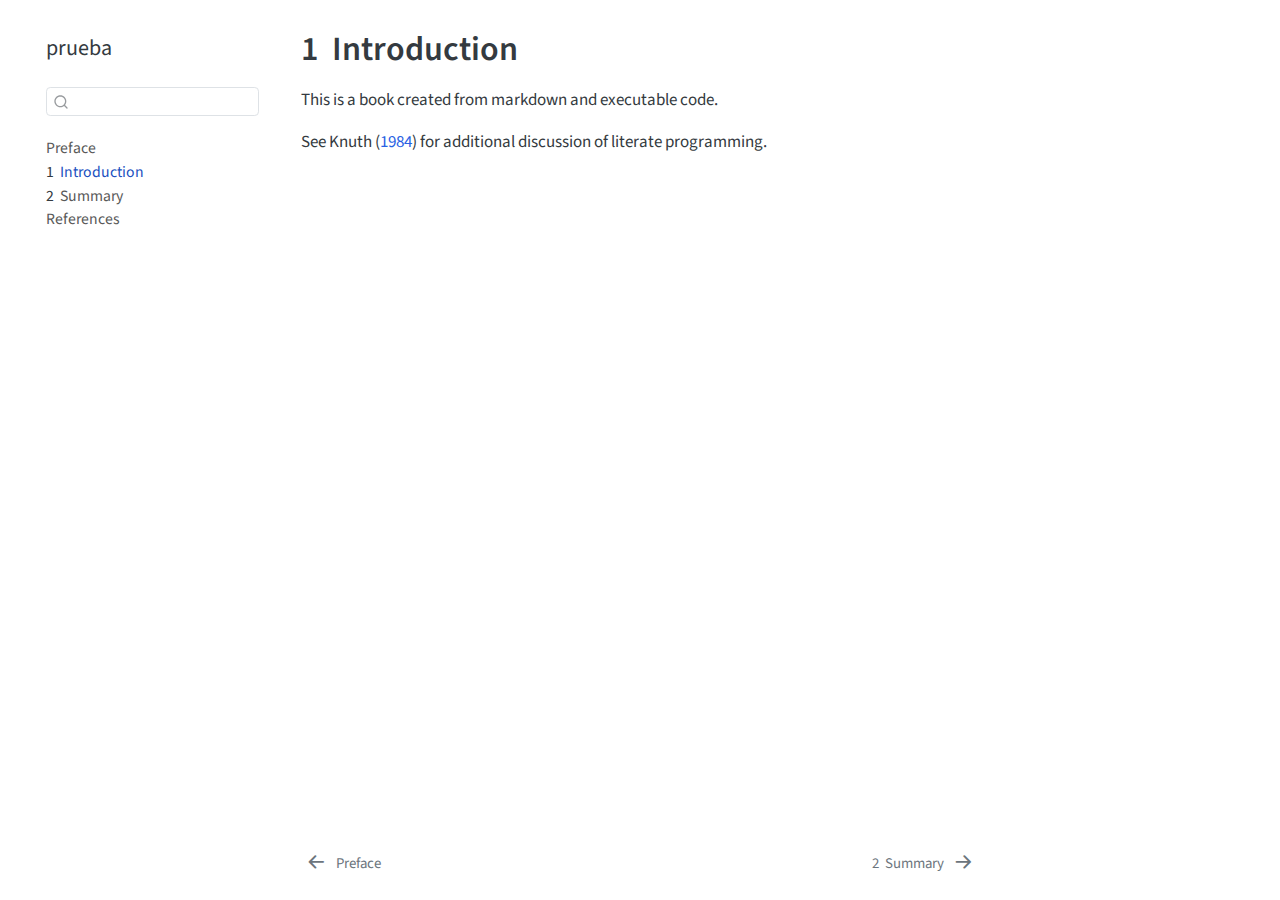
<file: _book/intro.html>
<!DOCTYPE html>
<html xmlns="http://www.w3.org/1999/xhtml" lang="en" xml:lang="en"><head>

<meta charset="utf-8">
<meta name="generator" content="quarto-1.4.553">

<meta name="viewport" content="width=device-width, initial-scale=1.0, user-scalable=yes">


<title>prueba - 1&nbsp; Introduction</title>
<style>
code{white-space: pre-wrap;}
span.smallcaps{font-variant: small-caps;}
div.columns{display: flex; gap: min(4vw, 1.5em);}
div.column{flex: auto; overflow-x: auto;}
div.hanging-indent{margin-left: 1.5em; text-indent: -1.5em;}
ul.task-list{list-style: none;}
ul.task-list li input[type="checkbox"] {
  width: 0.8em;
  margin: 0 0.8em 0.2em -1em; /* quarto-specific, see https://github.com/quarto-dev/quarto-cli/issues/4556 */ 
  vertical-align: middle;
}
/* CSS for citations */
div.csl-bib-body { }
div.csl-entry {
  clear: both;
  margin-bottom: 0em;
}
.hanging-indent div.csl-entry {
  margin-left:2em;
  text-indent:-2em;
}
div.csl-left-margin {
  min-width:2em;
  float:left;
}
div.csl-right-inline {
  margin-left:2em;
  padding-left:1em;
}
div.csl-indent {
  margin-left: 2em;
}</style>


<script src="site_libs/quarto-nav/quarto-nav.js"></script>
<script src="site_libs/quarto-nav/headroom.min.js"></script>
<script src="site_libs/clipboard/clipboard.min.js"></script>
<script src="site_libs/quarto-search/autocomplete.umd.js"></script>
<script src="site_libs/quarto-search/fuse.min.js"></script>
<script src="site_libs/quarto-search/quarto-search.js"></script>
<meta name="quarto:offset" content="./">
<link href="./summary.html" rel="next">
<link href="./index.html" rel="prev">
<script src="site_libs/quarto-html/quarto.js"></script>
<script src="site_libs/quarto-html/popper.min.js"></script>
<script src="site_libs/quarto-html/tippy.umd.min.js"></script>
<script src="site_libs/quarto-html/anchor.min.js"></script>
<link href="site_libs/quarto-html/tippy.css" rel="stylesheet">
<link href="site_libs/quarto-html/quarto-syntax-highlighting.css" rel="stylesheet" id="quarto-text-highlighting-styles">
<script src="site_libs/bootstrap/bootstrap.min.js"></script>
<link href="site_libs/bootstrap/bootstrap-icons.css" rel="stylesheet">
<link href="site_libs/bootstrap/bootstrap.min.css" rel="stylesheet" id="quarto-bootstrap" data-mode="light">
<script id="quarto-search-options" type="application/json">{
  "location": "sidebar",
  "copy-button": false,
  "collapse-after": 3,
  "panel-placement": "start",
  "type": "textbox",
  "limit": 50,
  "keyboard-shortcut": [
    "f",
    "/",
    "s"
  ],
  "show-item-context": false,
  "language": {
    "search-no-results-text": "No results",
    "search-matching-documents-text": "matching documents",
    "search-copy-link-title": "Copy link to search",
    "search-hide-matches-text": "Hide additional matches",
    "search-more-match-text": "more match in this document",
    "search-more-matches-text": "more matches in this document",
    "search-clear-button-title": "Clear",
    "search-text-placeholder": "",
    "search-detached-cancel-button-title": "Cancel",
    "search-submit-button-title": "Submit",
    "search-label": "Search"
  }
}</script>


</head>

<body class="nav-sidebar floating">

<div id="quarto-search-results"></div>
  <header id="quarto-header" class="headroom fixed-top">
  <nav class="quarto-secondary-nav">
    <div class="container-fluid d-flex">
      <button type="button" class="quarto-btn-toggle btn" data-bs-toggle="collapse" data-bs-target=".quarto-sidebar-collapse-item" aria-controls="quarto-sidebar" aria-expanded="false" aria-label="Toggle sidebar navigation" onclick="if (window.quartoToggleHeadroom) { window.quartoToggleHeadroom(); }">
        <i class="bi bi-layout-text-sidebar-reverse"></i>
      </button>
        <nav class="quarto-page-breadcrumbs" aria-label="breadcrumb"><ol class="breadcrumb"><li class="breadcrumb-item"><a href="./intro.html"><span class="chapter-number">1</span>&nbsp; <span class="chapter-title">Introduction</span></a></li></ol></nav>
        <a class="flex-grow-1" role="button" data-bs-toggle="collapse" data-bs-target=".quarto-sidebar-collapse-item" aria-controls="quarto-sidebar" aria-expanded="false" aria-label="Toggle sidebar navigation" onclick="if (window.quartoToggleHeadroom) { window.quartoToggleHeadroom(); }">      
        </a>
      <button type="button" class="btn quarto-search-button" aria-label="" onclick="window.quartoOpenSearch();">
        <i class="bi bi-search"></i>
      </button>
    </div>
  </nav>
</header>
<!-- content -->
<div id="quarto-content" class="quarto-container page-columns page-rows-contents page-layout-article">
<!-- sidebar -->
  <nav id="quarto-sidebar" class="sidebar collapse collapse-horizontal quarto-sidebar-collapse-item sidebar-navigation floating overflow-auto">
    <div class="pt-lg-2 mt-2 text-left sidebar-header">
    <div class="sidebar-title mb-0 py-0">
      <a href="./">prueba</a> 
    </div>
      </div>
        <div class="mt-2 flex-shrink-0 align-items-center">
        <div class="sidebar-search">
        <div id="quarto-search" class="" title="Search"></div>
        </div>
        </div>
    <div class="sidebar-menu-container"> 
    <ul class="list-unstyled mt-1">
        <li class="sidebar-item">
  <div class="sidebar-item-container"> 
  <a href="./index.html" class="sidebar-item-text sidebar-link">
 <span class="menu-text">Preface</span></a>
  </div>
</li>
        <li class="sidebar-item">
  <div class="sidebar-item-container"> 
  <a href="./intro.html" class="sidebar-item-text sidebar-link active">
 <span class="menu-text"><span class="chapter-number">1</span>&nbsp; <span class="chapter-title">Introduction</span></span></a>
  </div>
</li>
        <li class="sidebar-item">
  <div class="sidebar-item-container"> 
  <a href="./summary.html" class="sidebar-item-text sidebar-link">
 <span class="menu-text"><span class="chapter-number">2</span>&nbsp; <span class="chapter-title">Summary</span></span></a>
  </div>
</li>
        <li class="sidebar-item">
  <div class="sidebar-item-container"> 
  <a href="./references.html" class="sidebar-item-text sidebar-link">
 <span class="menu-text">References</span></a>
  </div>
</li>
    </ul>
    </div>
</nav>
<div id="quarto-sidebar-glass" class="quarto-sidebar-collapse-item" data-bs-toggle="collapse" data-bs-target=".quarto-sidebar-collapse-item"></div>
<!-- margin-sidebar -->
    <div id="quarto-margin-sidebar" class="sidebar margin-sidebar">
        
    </div>
<!-- main -->
<main class="content" id="quarto-document-content">

<header id="title-block-header" class="quarto-title-block default">
<div class="quarto-title">
<h1 class="title"><span class="chapter-number">1</span>&nbsp; <span class="chapter-title">Introduction</span></h1>
</div>



<div class="quarto-title-meta">

    
  
    
  </div>
  


</header>


<p>This is a book created from markdown and executable code.</p>
<p>See <span class="citation" data-cites="knuth84">Knuth (<a href="references.html#ref-knuth84" role="doc-biblioref">1984</a>)</span> for additional discussion of literate programming.</p>


<div id="refs" class="references csl-bib-body hanging-indent" data-entry-spacing="0" role="list" style="display: none">
<div id="ref-knuth84" class="csl-entry" role="listitem">
Knuth, Donald E. 1984. <span>“Literate Programming.”</span> <em>Comput. J.</em> 27 (2): 97–111. <a href="https://doi.org/10.1093/comjnl/27.2.97">https://doi.org/10.1093/comjnl/27.2.97</a>.
</div>
</div>

</main> <!-- /main -->
<script id="quarto-html-after-body" type="application/javascript">
window.document.addEventListener("DOMContentLoaded", function (event) {
  const toggleBodyColorMode = (bsSheetEl) => {
    const mode = bsSheetEl.getAttribute("data-mode");
    const bodyEl = window.document.querySelector("body");
    if (mode === "dark") {
      bodyEl.classList.add("quarto-dark");
      bodyEl.classList.remove("quarto-light");
    } else {
      bodyEl.classList.add("quarto-light");
      bodyEl.classList.remove("quarto-dark");
    }
  }
  const toggleBodyColorPrimary = () => {
    const bsSheetEl = window.document.querySelector("link#quarto-bootstrap");
    if (bsSheetEl) {
      toggleBodyColorMode(bsSheetEl);
    }
  }
  toggleBodyColorPrimary();  
  const icon = "";
  const anchorJS = new window.AnchorJS();
  anchorJS.options = {
    placement: 'right',
    icon: icon
  };
  anchorJS.add('.anchored');
  const isCodeAnnotation = (el) => {
    for (const clz of el.classList) {
      if (clz.startsWith('code-annotation-')) {                     
        return true;
      }
    }
    return false;
  }
  const clipboard = new window.ClipboardJS('.code-copy-button', {
    text: function(trigger) {
      const codeEl = trigger.previousElementSibling.cloneNode(true);
      for (const childEl of codeEl.children) {
        if (isCodeAnnotation(childEl)) {
          childEl.remove();
        }
      }
      return codeEl.innerText;
    }
  });
  clipboard.on('success', function(e) {
    // button target
    const button = e.trigger;
    // don't keep focus
    button.blur();
    // flash "checked"
    button.classList.add('code-copy-button-checked');
    var currentTitle = button.getAttribute("title");
    button.setAttribute("title", "Copied!");
    let tooltip;
    if (window.bootstrap) {
      button.setAttribute("data-bs-toggle", "tooltip");
      button.setAttribute("data-bs-placement", "left");
      button.setAttribute("data-bs-title", "Copied!");
      tooltip = new bootstrap.Tooltip(button, 
        { trigger: "manual", 
          customClass: "code-copy-button-tooltip",
          offset: [0, -8]});
      tooltip.show();    
    }
    setTimeout(function() {
      if (tooltip) {
        tooltip.hide();
        button.removeAttribute("data-bs-title");
        button.removeAttribute("data-bs-toggle");
        button.removeAttribute("data-bs-placement");
      }
      button.setAttribute("title", currentTitle);
      button.classList.remove('code-copy-button-checked');
    }, 1000);
    // clear code selection
    e.clearSelection();
  });
    var localhostRegex = new RegExp(/^(?:http|https):\/\/localhost\:?[0-9]*\//);
    var mailtoRegex = new RegExp(/^mailto:/);
      var filterRegex = new RegExp('/' + window.location.host + '/');
    var isInternal = (href) => {
        return filterRegex.test(href) || localhostRegex.test(href) || mailtoRegex.test(href);
    }
    // Inspect non-navigation links and adorn them if external
 	var links = window.document.querySelectorAll('a[href]:not(.nav-link):not(.navbar-brand):not(.toc-action):not(.sidebar-link):not(.sidebar-item-toggle):not(.pagination-link):not(.no-external):not([aria-hidden]):not(.dropdown-item):not(.quarto-navigation-tool)');
    for (var i=0; i<links.length; i++) {
      const link = links[i];
      if (!isInternal(link.href)) {
        // undo the damage that might have been done by quarto-nav.js in the case of
        // links that we want to consider external
        if (link.dataset.originalHref !== undefined) {
          link.href = link.dataset.originalHref;
        }
      }
    }
  function tippyHover(el, contentFn, onTriggerFn, onUntriggerFn) {
    const config = {
      allowHTML: true,
      maxWidth: 500,
      delay: 100,
      arrow: false,
      appendTo: function(el) {
          return el.parentElement;
      },
      interactive: true,
      interactiveBorder: 10,
      theme: 'quarto',
      placement: 'bottom-start',
    };
    if (contentFn) {
      config.content = contentFn;
    }
    if (onTriggerFn) {
      config.onTrigger = onTriggerFn;
    }
    if (onUntriggerFn) {
      config.onUntrigger = onUntriggerFn;
    }
    window.tippy(el, config); 
  }
  const noterefs = window.document.querySelectorAll('a[role="doc-noteref"]');
  for (var i=0; i<noterefs.length; i++) {
    const ref = noterefs[i];
    tippyHover(ref, function() {
      // use id or data attribute instead here
      let href = ref.getAttribute('data-footnote-href') || ref.getAttribute('href');
      try { href = new URL(href).hash; } catch {}
      const id = href.replace(/^#\/?/, "");
      const note = window.document.getElementById(id);
      if (note) {
        return note.innerHTML;
      } else {
        return "";
      }
    });
  }
  const xrefs = window.document.querySelectorAll('a.quarto-xref');
  const processXRef = (id, note) => {
    // Strip column container classes
    const stripColumnClz = (el) => {
      el.classList.remove("page-full", "page-columns");
      if (el.children) {
        for (const child of el.children) {
          stripColumnClz(child);
        }
      }
    }
    stripColumnClz(note)
    if (id === null || id.startsWith('sec-')) {
      // Special case sections, only their first couple elements
      const container = document.createElement("div");
      if (note.children && note.children.length > 2) {
        container.appendChild(note.children[0].cloneNode(true));
        for (let i = 1; i < note.children.length; i++) {
          const child = note.children[i];
          if (child.tagName === "P" && child.innerText === "") {
            continue;
          } else {
            container.appendChild(child.cloneNode(true));
            break;
          }
        }
        if (window.Quarto?.typesetMath) {
          window.Quarto.typesetMath(container);
        }
        return container.innerHTML
      } else {
        if (window.Quarto?.typesetMath) {
          window.Quarto.typesetMath(note);
        }
        return note.innerHTML;
      }
    } else {
      // Remove any anchor links if they are present
      const anchorLink = note.querySelector('a.anchorjs-link');
      if (anchorLink) {
        anchorLink.remove();
      }
      if (window.Quarto?.typesetMath) {
        window.Quarto.typesetMath(note);
      }
      // TODO in 1.5, we should make sure this works without a callout special case
      if (note.classList.contains("callout")) {
        return note.outerHTML;
      } else {
        return note.innerHTML;
      }
    }
  }
  for (var i=0; i<xrefs.length; i++) {
    const xref = xrefs[i];
    tippyHover(xref, undefined, function(instance) {
      instance.disable();
      let url = xref.getAttribute('href');
      let hash = undefined; 
      if (url.startsWith('#')) {
        hash = url;
      } else {
        try { hash = new URL(url).hash; } catch {}
      }
      if (hash) {
        const id = hash.replace(/^#\/?/, "");
        const note = window.document.getElementById(id);
        if (note !== null) {
          try {
            const html = processXRef(id, note.cloneNode(true));
            instance.setContent(html);
          } finally {
            instance.enable();
            instance.show();
          }
        } else {
          // See if we can fetch this
          fetch(url.split('#')[0])
          .then(res => res.text())
          .then(html => {
            const parser = new DOMParser();
            const htmlDoc = parser.parseFromString(html, "text/html");
            const note = htmlDoc.getElementById(id);
            if (note !== null) {
              const html = processXRef(id, note);
              instance.setContent(html);
            } 
          }).finally(() => {
            instance.enable();
            instance.show();
          });
        }
      } else {
        // See if we can fetch a full url (with no hash to target)
        // This is a special case and we should probably do some content thinning / targeting
        fetch(url)
        .then(res => res.text())
        .then(html => {
          const parser = new DOMParser();
          const htmlDoc = parser.parseFromString(html, "text/html");
          const note = htmlDoc.querySelector('main.content');
          if (note !== null) {
            // This should only happen for chapter cross references
            // (since there is no id in the URL)
            // remove the first header
            if (note.children.length > 0 && note.children[0].tagName === "HEADER") {
              note.children[0].remove();
            }
            const html = processXRef(null, note);
            instance.setContent(html);
          } 
        }).finally(() => {
          instance.enable();
          instance.show();
        });
      }
    }, function(instance) {
    });
  }
      let selectedAnnoteEl;
      const selectorForAnnotation = ( cell, annotation) => {
        let cellAttr = 'data-code-cell="' + cell + '"';
        let lineAttr = 'data-code-annotation="' +  annotation + '"';
        const selector = 'span[' + cellAttr + '][' + lineAttr + ']';
        return selector;
      }
      const selectCodeLines = (annoteEl) => {
        const doc = window.document;
        const targetCell = annoteEl.getAttribute("data-target-cell");
        const targetAnnotation = annoteEl.getAttribute("data-target-annotation");
        const annoteSpan = window.document.querySelector(selectorForAnnotation(targetCell, targetAnnotation));
        const lines = annoteSpan.getAttribute("data-code-lines").split(",");
        const lineIds = lines.map((line) => {
          return targetCell + "-" + line;
        })
        let top = null;
        let height = null;
        let parent = null;
        if (lineIds.length > 0) {
            //compute the position of the single el (top and bottom and make a div)
            const el = window.document.getElementById(lineIds[0]);
            top = el.offsetTop;
            height = el.offsetHeight;
            parent = el.parentElement.parentElement;
          if (lineIds.length > 1) {
            const lastEl = window.document.getElementById(lineIds[lineIds.length - 1]);
            const bottom = lastEl.offsetTop + lastEl.offsetHeight;
            height = bottom - top;
          }
          if (top !== null && height !== null && parent !== null) {
            // cook up a div (if necessary) and position it 
            let div = window.document.getElementById("code-annotation-line-highlight");
            if (div === null) {
              div = window.document.createElement("div");
              div.setAttribute("id", "code-annotation-line-highlight");
              div.style.position = 'absolute';
              parent.appendChild(div);
            }
            div.style.top = top - 2 + "px";
            div.style.height = height + 4 + "px";
            div.style.left = 0;
            let gutterDiv = window.document.getElementById("code-annotation-line-highlight-gutter");
            if (gutterDiv === null) {
              gutterDiv = window.document.createElement("div");
              gutterDiv.setAttribute("id", "code-annotation-line-highlight-gutter");
              gutterDiv.style.position = 'absolute';
              const codeCell = window.document.getElementById(targetCell);
              const gutter = codeCell.querySelector('.code-annotation-gutter');
              gutter.appendChild(gutterDiv);
            }
            gutterDiv.style.top = top - 2 + "px";
            gutterDiv.style.height = height + 4 + "px";
          }
          selectedAnnoteEl = annoteEl;
        }
      };
      const unselectCodeLines = () => {
        const elementsIds = ["code-annotation-line-highlight", "code-annotation-line-highlight-gutter"];
        elementsIds.forEach((elId) => {
          const div = window.document.getElementById(elId);
          if (div) {
            div.remove();
          }
        });
        selectedAnnoteEl = undefined;
      };
        // Handle positioning of the toggle
    window.addEventListener(
      "resize",
      throttle(() => {
        elRect = undefined;
        if (selectedAnnoteEl) {
          selectCodeLines(selectedAnnoteEl);
        }
      }, 10)
    );
    function throttle(fn, ms) {
    let throttle = false;
    let timer;
      return (...args) => {
        if(!throttle) { // first call gets through
            fn.apply(this, args);
            throttle = true;
        } else { // all the others get throttled
            if(timer) clearTimeout(timer); // cancel #2
            timer = setTimeout(() => {
              fn.apply(this, args);
              timer = throttle = false;
            }, ms);
        }
      };
    }
      // Attach click handler to the DT
      const annoteDls = window.document.querySelectorAll('dt[data-target-cell]');
      for (const annoteDlNode of annoteDls) {
        annoteDlNode.addEventListener('click', (event) => {
          const clickedEl = event.target;
          if (clickedEl !== selectedAnnoteEl) {
            unselectCodeLines();
            const activeEl = window.document.querySelector('dt[data-target-cell].code-annotation-active');
            if (activeEl) {
              activeEl.classList.remove('code-annotation-active');
            }
            selectCodeLines(clickedEl);
            clickedEl.classList.add('code-annotation-active');
          } else {
            // Unselect the line
            unselectCodeLines();
            clickedEl.classList.remove('code-annotation-active');
          }
        });
      }
  const findCites = (el) => {
    const parentEl = el.parentElement;
    if (parentEl) {
      const cites = parentEl.dataset.cites;
      if (cites) {
        return {
          el,
          cites: cites.split(' ')
        };
      } else {
        return findCites(el.parentElement)
      }
    } else {
      return undefined;
    }
  };
  var bibliorefs = window.document.querySelectorAll('a[role="doc-biblioref"]');
  for (var i=0; i<bibliorefs.length; i++) {
    const ref = bibliorefs[i];
    const citeInfo = findCites(ref);
    if (citeInfo) {
      tippyHover(citeInfo.el, function() {
        var popup = window.document.createElement('div');
        citeInfo.cites.forEach(function(cite) {
          var citeDiv = window.document.createElement('div');
          citeDiv.classList.add('hanging-indent');
          citeDiv.classList.add('csl-entry');
          var biblioDiv = window.document.getElementById('ref-' + cite);
          if (biblioDiv) {
            citeDiv.innerHTML = biblioDiv.innerHTML;
          }
          popup.appendChild(citeDiv);
        });
        return popup.innerHTML;
      });
    }
  }
});
</script>
<nav class="page-navigation">
  <div class="nav-page nav-page-previous">
      <a href="./index.html" class="pagination-link" aria-label="Preface">
        <i class="bi bi-arrow-left-short"></i> <span class="nav-page-text">Preface</span>
      </a>          
  </div>
  <div class="nav-page nav-page-next">
      <a href="./summary.html" class="pagination-link" aria-label="Summary">
        <span class="nav-page-text"><span class="chapter-number">2</span>&nbsp; <span class="chapter-title">Summary</span></span> <i class="bi bi-arrow-right-short"></i>
      </a>
  </div>
</nav>
</div> <!-- /content -->




</body></html>
</file>
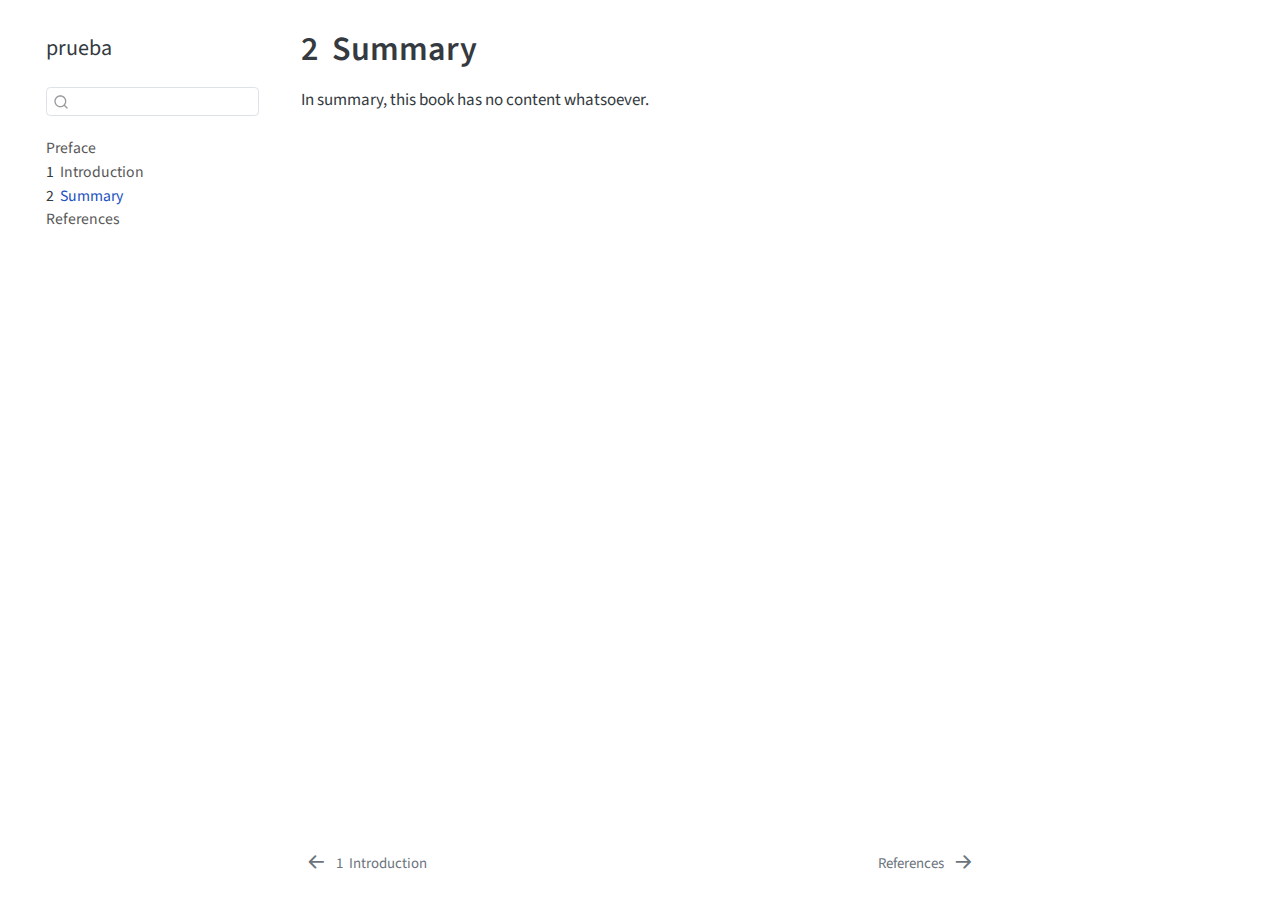
<file: _book/summary.html>
<!DOCTYPE html>
<html xmlns="http://www.w3.org/1999/xhtml" lang="en" xml:lang="en"><head>

<meta charset="utf-8">
<meta name="generator" content="quarto-1.4.553">

<meta name="viewport" content="width=device-width, initial-scale=1.0, user-scalable=yes">


<title>prueba - 2&nbsp; Summary</title>
<style>
code{white-space: pre-wrap;}
span.smallcaps{font-variant: small-caps;}
div.columns{display: flex; gap: min(4vw, 1.5em);}
div.column{flex: auto; overflow-x: auto;}
div.hanging-indent{margin-left: 1.5em; text-indent: -1.5em;}
ul.task-list{list-style: none;}
ul.task-list li input[type="checkbox"] {
  width: 0.8em;
  margin: 0 0.8em 0.2em -1em; /* quarto-specific, see https://github.com/quarto-dev/quarto-cli/issues/4556 */ 
  vertical-align: middle;
}
</style>


<script src="site_libs/quarto-nav/quarto-nav.js"></script>
<script src="site_libs/quarto-nav/headroom.min.js"></script>
<script src="site_libs/clipboard/clipboard.min.js"></script>
<script src="site_libs/quarto-search/autocomplete.umd.js"></script>
<script src="site_libs/quarto-search/fuse.min.js"></script>
<script src="site_libs/quarto-search/quarto-search.js"></script>
<meta name="quarto:offset" content="./">
<link href="./references.html" rel="next">
<link href="./intro.html" rel="prev">
<script src="site_libs/quarto-html/quarto.js"></script>
<script src="site_libs/quarto-html/popper.min.js"></script>
<script src="site_libs/quarto-html/tippy.umd.min.js"></script>
<script src="site_libs/quarto-html/anchor.min.js"></script>
<link href="site_libs/quarto-html/tippy.css" rel="stylesheet">
<link href="site_libs/quarto-html/quarto-syntax-highlighting.css" rel="stylesheet" id="quarto-text-highlighting-styles">
<script src="site_libs/bootstrap/bootstrap.min.js"></script>
<link href="site_libs/bootstrap/bootstrap-icons.css" rel="stylesheet">
<link href="site_libs/bootstrap/bootstrap.min.css" rel="stylesheet" id="quarto-bootstrap" data-mode="light">
<script id="quarto-search-options" type="application/json">{
  "location": "sidebar",
  "copy-button": false,
  "collapse-after": 3,
  "panel-placement": "start",
  "type": "textbox",
  "limit": 50,
  "keyboard-shortcut": [
    "f",
    "/",
    "s"
  ],
  "show-item-context": false,
  "language": {
    "search-no-results-text": "No results",
    "search-matching-documents-text": "matching documents",
    "search-copy-link-title": "Copy link to search",
    "search-hide-matches-text": "Hide additional matches",
    "search-more-match-text": "more match in this document",
    "search-more-matches-text": "more matches in this document",
    "search-clear-button-title": "Clear",
    "search-text-placeholder": "",
    "search-detached-cancel-button-title": "Cancel",
    "search-submit-button-title": "Submit",
    "search-label": "Search"
  }
}</script>


</head>

<body class="nav-sidebar floating">

<div id="quarto-search-results"></div>
  <header id="quarto-header" class="headroom fixed-top">
  <nav class="quarto-secondary-nav">
    <div class="container-fluid d-flex">
      <button type="button" class="quarto-btn-toggle btn" data-bs-toggle="collapse" data-bs-target=".quarto-sidebar-collapse-item" aria-controls="quarto-sidebar" aria-expanded="false" aria-label="Toggle sidebar navigation" onclick="if (window.quartoToggleHeadroom) { window.quartoToggleHeadroom(); }">
        <i class="bi bi-layout-text-sidebar-reverse"></i>
      </button>
        <nav class="quarto-page-breadcrumbs" aria-label="breadcrumb"><ol class="breadcrumb"><li class="breadcrumb-item"><a href="./summary.html"><span class="chapter-number">2</span>&nbsp; <span class="chapter-title">Summary</span></a></li></ol></nav>
        <a class="flex-grow-1" role="button" data-bs-toggle="collapse" data-bs-target=".quarto-sidebar-collapse-item" aria-controls="quarto-sidebar" aria-expanded="false" aria-label="Toggle sidebar navigation" onclick="if (window.quartoToggleHeadroom) { window.quartoToggleHeadroom(); }">      
        </a>
      <button type="button" class="btn quarto-search-button" aria-label="" onclick="window.quartoOpenSearch();">
        <i class="bi bi-search"></i>
      </button>
    </div>
  </nav>
</header>
<!-- content -->
<div id="quarto-content" class="quarto-container page-columns page-rows-contents page-layout-article">
<!-- sidebar -->
  <nav id="quarto-sidebar" class="sidebar collapse collapse-horizontal quarto-sidebar-collapse-item sidebar-navigation floating overflow-auto">
    <div class="pt-lg-2 mt-2 text-left sidebar-header">
    <div class="sidebar-title mb-0 py-0">
      <a href="./">prueba</a> 
    </div>
      </div>
        <div class="mt-2 flex-shrink-0 align-items-center">
        <div class="sidebar-search">
        <div id="quarto-search" class="" title="Search"></div>
        </div>
        </div>
    <div class="sidebar-menu-container"> 
    <ul class="list-unstyled mt-1">
        <li class="sidebar-item">
  <div class="sidebar-item-container"> 
  <a href="./index.html" class="sidebar-item-text sidebar-link">
 <span class="menu-text">Preface</span></a>
  </div>
</li>
        <li class="sidebar-item">
  <div class="sidebar-item-container"> 
  <a href="./intro.html" class="sidebar-item-text sidebar-link">
 <span class="menu-text"><span class="chapter-number">1</span>&nbsp; <span class="chapter-title">Introduction</span></span></a>
  </div>
</li>
        <li class="sidebar-item">
  <div class="sidebar-item-container"> 
  <a href="./summary.html" class="sidebar-item-text sidebar-link active">
 <span class="menu-text"><span class="chapter-number">2</span>&nbsp; <span class="chapter-title">Summary</span></span></a>
  </div>
</li>
        <li class="sidebar-item">
  <div class="sidebar-item-container"> 
  <a href="./references.html" class="sidebar-item-text sidebar-link">
 <span class="menu-text">References</span></a>
  </div>
</li>
    </ul>
    </div>
</nav>
<div id="quarto-sidebar-glass" class="quarto-sidebar-collapse-item" data-bs-toggle="collapse" data-bs-target=".quarto-sidebar-collapse-item"></div>
<!-- margin-sidebar -->
    <div id="quarto-margin-sidebar" class="sidebar margin-sidebar">
        
    </div>
<!-- main -->
<main class="content" id="quarto-document-content">

<header id="title-block-header" class="quarto-title-block default">
<div class="quarto-title">
<h1 class="title"><span class="chapter-number">2</span>&nbsp; <span class="chapter-title">Summary</span></h1>
</div>



<div class="quarto-title-meta">

    
  
    
  </div>
  


</header>


<p>In summary, this book has no content whatsoever.</p>



</main> <!-- /main -->
<script id="quarto-html-after-body" type="application/javascript">
window.document.addEventListener("DOMContentLoaded", function (event) {
  const toggleBodyColorMode = (bsSheetEl) => {
    const mode = bsSheetEl.getAttribute("data-mode");
    const bodyEl = window.document.querySelector("body");
    if (mode === "dark") {
      bodyEl.classList.add("quarto-dark");
      bodyEl.classList.remove("quarto-light");
    } else {
      bodyEl.classList.add("quarto-light");
      bodyEl.classList.remove("quarto-dark");
    }
  }
  const toggleBodyColorPrimary = () => {
    const bsSheetEl = window.document.querySelector("link#quarto-bootstrap");
    if (bsSheetEl) {
      toggleBodyColorMode(bsSheetEl);
    }
  }
  toggleBodyColorPrimary();  
  const icon = "";
  const anchorJS = new window.AnchorJS();
  anchorJS.options = {
    placement: 'right',
    icon: icon
  };
  anchorJS.add('.anchored');
  const isCodeAnnotation = (el) => {
    for (const clz of el.classList) {
      if (clz.startsWith('code-annotation-')) {                     
        return true;
      }
    }
    return false;
  }
  const clipboard = new window.ClipboardJS('.code-copy-button', {
    text: function(trigger) {
      const codeEl = trigger.previousElementSibling.cloneNode(true);
      for (const childEl of codeEl.children) {
        if (isCodeAnnotation(childEl)) {
          childEl.remove();
        }
      }
      return codeEl.innerText;
    }
  });
  clipboard.on('success', function(e) {
    // button target
    const button = e.trigger;
    // don't keep focus
    button.blur();
    // flash "checked"
    button.classList.add('code-copy-button-checked');
    var currentTitle = button.getAttribute("title");
    button.setAttribute("title", "Copied!");
    let tooltip;
    if (window.bootstrap) {
      button.setAttribute("data-bs-toggle", "tooltip");
      button.setAttribute("data-bs-placement", "left");
      button.setAttribute("data-bs-title", "Copied!");
      tooltip = new bootstrap.Tooltip(button, 
        { trigger: "manual", 
          customClass: "code-copy-button-tooltip",
          offset: [0, -8]});
      tooltip.show();    
    }
    setTimeout(function() {
      if (tooltip) {
        tooltip.hide();
        button.removeAttribute("data-bs-title");
        button.removeAttribute("data-bs-toggle");
        button.removeAttribute("data-bs-placement");
      }
      button.setAttribute("title", currentTitle);
      button.classList.remove('code-copy-button-checked');
    }, 1000);
    // clear code selection
    e.clearSelection();
  });
    var localhostRegex = new RegExp(/^(?:http|https):\/\/localhost\:?[0-9]*\//);
    var mailtoRegex = new RegExp(/^mailto:/);
      var filterRegex = new RegExp('/' + window.location.host + '/');
    var isInternal = (href) => {
        return filterRegex.test(href) || localhostRegex.test(href) || mailtoRegex.test(href);
    }
    // Inspect non-navigation links and adorn them if external
 	var links = window.document.querySelectorAll('a[href]:not(.nav-link):not(.navbar-brand):not(.toc-action):not(.sidebar-link):not(.sidebar-item-toggle):not(.pagination-link):not(.no-external):not([aria-hidden]):not(.dropdown-item):not(.quarto-navigation-tool)');
    for (var i=0; i<links.length; i++) {
      const link = links[i];
      if (!isInternal(link.href)) {
        // undo the damage that might have been done by quarto-nav.js in the case of
        // links that we want to consider external
        if (link.dataset.originalHref !== undefined) {
          link.href = link.dataset.originalHref;
        }
      }
    }
  function tippyHover(el, contentFn, onTriggerFn, onUntriggerFn) {
    const config = {
      allowHTML: true,
      maxWidth: 500,
      delay: 100,
      arrow: false,
      appendTo: function(el) {
          return el.parentElement;
      },
      interactive: true,
      interactiveBorder: 10,
      theme: 'quarto',
      placement: 'bottom-start',
    };
    if (contentFn) {
      config.content = contentFn;
    }
    if (onTriggerFn) {
      config.onTrigger = onTriggerFn;
    }
    if (onUntriggerFn) {
      config.onUntrigger = onUntriggerFn;
    }
    window.tippy(el, config); 
  }
  const noterefs = window.document.querySelectorAll('a[role="doc-noteref"]');
  for (var i=0; i<noterefs.length; i++) {
    const ref = noterefs[i];
    tippyHover(ref, function() {
      // use id or data attribute instead here
      let href = ref.getAttribute('data-footnote-href') || ref.getAttribute('href');
      try { href = new URL(href).hash; } catch {}
      const id = href.replace(/^#\/?/, "");
      const note = window.document.getElementById(id);
      if (note) {
        return note.innerHTML;
      } else {
        return "";
      }
    });
  }
  const xrefs = window.document.querySelectorAll('a.quarto-xref');
  const processXRef = (id, note) => {
    // Strip column container classes
    const stripColumnClz = (el) => {
      el.classList.remove("page-full", "page-columns");
      if (el.children) {
        for (const child of el.children) {
          stripColumnClz(child);
        }
      }
    }
    stripColumnClz(note)
    if (id === null || id.startsWith('sec-')) {
      // Special case sections, only their first couple elements
      const container = document.createElement("div");
      if (note.children && note.children.length > 2) {
        container.appendChild(note.children[0].cloneNode(true));
        for (let i = 1; i < note.children.length; i++) {
          const child = note.children[i];
          if (child.tagName === "P" && child.innerText === "") {
            continue;
          } else {
            container.appendChild(child.cloneNode(true));
            break;
          }
        }
        if (window.Quarto?.typesetMath) {
          window.Quarto.typesetMath(container);
        }
        return container.innerHTML
      } else {
        if (window.Quarto?.typesetMath) {
          window.Quarto.typesetMath(note);
        }
        return note.innerHTML;
      }
    } else {
      // Remove any anchor links if they are present
      const anchorLink = note.querySelector('a.anchorjs-link');
      if (anchorLink) {
        anchorLink.remove();
      }
      if (window.Quarto?.typesetMath) {
        window.Quarto.typesetMath(note);
      }
      // TODO in 1.5, we should make sure this works without a callout special case
      if (note.classList.contains("callout")) {
        return note.outerHTML;
      } else {
        return note.innerHTML;
      }
    }
  }
  for (var i=0; i<xrefs.length; i++) {
    const xref = xrefs[i];
    tippyHover(xref, undefined, function(instance) {
      instance.disable();
      let url = xref.getAttribute('href');
      let hash = undefined; 
      if (url.startsWith('#')) {
        hash = url;
      } else {
        try { hash = new URL(url).hash; } catch {}
      }
      if (hash) {
        const id = hash.replace(/^#\/?/, "");
        const note = window.document.getElementById(id);
        if (note !== null) {
          try {
            const html = processXRef(id, note.cloneNode(true));
            instance.setContent(html);
          } finally {
            instance.enable();
            instance.show();
          }
        } else {
          // See if we can fetch this
          fetch(url.split('#')[0])
          .then(res => res.text())
          .then(html => {
            const parser = new DOMParser();
            const htmlDoc = parser.parseFromString(html, "text/html");
            const note = htmlDoc.getElementById(id);
            if (note !== null) {
              const html = processXRef(id, note);
              instance.setContent(html);
            } 
          }).finally(() => {
            instance.enable();
            instance.show();
          });
        }
      } else {
        // See if we can fetch a full url (with no hash to target)
        // This is a special case and we should probably do some content thinning / targeting
        fetch(url)
        .then(res => res.text())
        .then(html => {
          const parser = new DOMParser();
          const htmlDoc = parser.parseFromString(html, "text/html");
          const note = htmlDoc.querySelector('main.content');
          if (note !== null) {
            // This should only happen for chapter cross references
            // (since there is no id in the URL)
            // remove the first header
            if (note.children.length > 0 && note.children[0].tagName === "HEADER") {
              note.children[0].remove();
            }
            const html = processXRef(null, note);
            instance.setContent(html);
          } 
        }).finally(() => {
          instance.enable();
          instance.show();
        });
      }
    }, function(instance) {
    });
  }
      let selectedAnnoteEl;
      const selectorForAnnotation = ( cell, annotation) => {
        let cellAttr = 'data-code-cell="' + cell + '"';
        let lineAttr = 'data-code-annotation="' +  annotation + '"';
        const selector = 'span[' + cellAttr + '][' + lineAttr + ']';
        return selector;
      }
      const selectCodeLines = (annoteEl) => {
        const doc = window.document;
        const targetCell = annoteEl.getAttribute("data-target-cell");
        const targetAnnotation = annoteEl.getAttribute("data-target-annotation");
        const annoteSpan = window.document.querySelector(selectorForAnnotation(targetCell, targetAnnotation));
        const lines = annoteSpan.getAttribute("data-code-lines").split(",");
        const lineIds = lines.map((line) => {
          return targetCell + "-" + line;
        })
        let top = null;
        let height = null;
        let parent = null;
        if (lineIds.length > 0) {
            //compute the position of the single el (top and bottom and make a div)
            const el = window.document.getElementById(lineIds[0]);
            top = el.offsetTop;
            height = el.offsetHeight;
            parent = el.parentElement.parentElement;
          if (lineIds.length > 1) {
            const lastEl = window.document.getElementById(lineIds[lineIds.length - 1]);
            const bottom = lastEl.offsetTop + lastEl.offsetHeight;
            height = bottom - top;
          }
          if (top !== null && height !== null && parent !== null) {
            // cook up a div (if necessary) and position it 
            let div = window.document.getElementById("code-annotation-line-highlight");
            if (div === null) {
              div = window.document.createElement("div");
              div.setAttribute("id", "code-annotation-line-highlight");
              div.style.position = 'absolute';
              parent.appendChild(div);
            }
            div.style.top = top - 2 + "px";
            div.style.height = height + 4 + "px";
            div.style.left = 0;
            let gutterDiv = window.document.getElementById("code-annotation-line-highlight-gutter");
            if (gutterDiv === null) {
              gutterDiv = window.document.createElement("div");
              gutterDiv.setAttribute("id", "code-annotation-line-highlight-gutter");
              gutterDiv.style.position = 'absolute';
              const codeCell = window.document.getElementById(targetCell);
              const gutter = codeCell.querySelector('.code-annotation-gutter');
              gutter.appendChild(gutterDiv);
            }
            gutterDiv.style.top = top - 2 + "px";
            gutterDiv.style.height = height + 4 + "px";
          }
          selectedAnnoteEl = annoteEl;
        }
      };
      const unselectCodeLines = () => {
        const elementsIds = ["code-annotation-line-highlight", "code-annotation-line-highlight-gutter"];
        elementsIds.forEach((elId) => {
          const div = window.document.getElementById(elId);
          if (div) {
            div.remove();
          }
        });
        selectedAnnoteEl = undefined;
      };
        // Handle positioning of the toggle
    window.addEventListener(
      "resize",
      throttle(() => {
        elRect = undefined;
        if (selectedAnnoteEl) {
          selectCodeLines(selectedAnnoteEl);
        }
      }, 10)
    );
    function throttle(fn, ms) {
    let throttle = false;
    let timer;
      return (...args) => {
        if(!throttle) { // first call gets through
            fn.apply(this, args);
            throttle = true;
        } else { // all the others get throttled
            if(timer) clearTimeout(timer); // cancel #2
            timer = setTimeout(() => {
              fn.apply(this, args);
              timer = throttle = false;
            }, ms);
        }
      };
    }
      // Attach click handler to the DT
      const annoteDls = window.document.querySelectorAll('dt[data-target-cell]');
      for (const annoteDlNode of annoteDls) {
        annoteDlNode.addEventListener('click', (event) => {
          const clickedEl = event.target;
          if (clickedEl !== selectedAnnoteEl) {
            unselectCodeLines();
            const activeEl = window.document.querySelector('dt[data-target-cell].code-annotation-active');
            if (activeEl) {
              activeEl.classList.remove('code-annotation-active');
            }
            selectCodeLines(clickedEl);
            clickedEl.classList.add('code-annotation-active');
          } else {
            // Unselect the line
            unselectCodeLines();
            clickedEl.classList.remove('code-annotation-active');
          }
        });
      }
  const findCites = (el) => {
    const parentEl = el.parentElement;
    if (parentEl) {
      const cites = parentEl.dataset.cites;
      if (cites) {
        return {
          el,
          cites: cites.split(' ')
        };
      } else {
        return findCites(el.parentElement)
      }
    } else {
      return undefined;
    }
  };
  var bibliorefs = window.document.querySelectorAll('a[role="doc-biblioref"]');
  for (var i=0; i<bibliorefs.length; i++) {
    const ref = bibliorefs[i];
    const citeInfo = findCites(ref);
    if (citeInfo) {
      tippyHover(citeInfo.el, function() {
        var popup = window.document.createElement('div');
        citeInfo.cites.forEach(function(cite) {
          var citeDiv = window.document.createElement('div');
          citeDiv.classList.add('hanging-indent');
          citeDiv.classList.add('csl-entry');
          var biblioDiv = window.document.getElementById('ref-' + cite);
          if (biblioDiv) {
            citeDiv.innerHTML = biblioDiv.innerHTML;
          }
          popup.appendChild(citeDiv);
        });
        return popup.innerHTML;
      });
    }
  }
});
</script>
<nav class="page-navigation">
  <div class="nav-page nav-page-previous">
      <a href="./intro.html" class="pagination-link" aria-label="Introduction">
        <i class="bi bi-arrow-left-short"></i> <span class="nav-page-text"><span class="chapter-number">1</span>&nbsp; <span class="chapter-title">Introduction</span></span>
      </a>          
  </div>
  <div class="nav-page nav-page-next">
      <a href="./references.html" class="pagination-link" aria-label="References">
        <span class="nav-page-text">References</span> <i class="bi bi-arrow-right-short"></i>
      </a>
  </div>
</nav>
</div> <!-- /content -->




</body></html>
</file>
<file: _book/site_libs/quarto-html/tippy.css>
.tippy-box[data-animation=fade][data-state=hidden]{opacity:0}[data-tippy-root]{max-width:calc(100vw - 10px)}.tippy-box{position:relative;background-color:#333;color:#fff;border-radius:4px;font-size:14px;line-height:1.4;white-space:normal;outline:0;transition-property:transform,visibility,opacity}.tippy-box[data-placement^=top]>.tippy-arrow{bottom:0}.tippy-box[data-placement^=top]>.tippy-arrow:before{bottom:-7px;left:0;border-width:8px 8px 0;border-top-color:initial;transform-origin:center top}.tippy-box[data-placement^=bottom]>.tippy-arrow{top:0}.tippy-box[data-placement^=bottom]>.tippy-arrow:before{top:-7px;left:0;border-width:0 8px 8px;border-bottom-color:initial;transform-origin:center bottom}.tippy-box[data-placement^=left]>.tippy-arrow{right:0}.tippy-box[data-placement^=left]>.tippy-arrow:before{border-width:8px 0 8px 8px;border-left-color:initial;right:-7px;transform-origin:center left}.tippy-box[data-placement^=right]>.tippy-arrow{left:0}.tippy-box[data-placement^=right]>.tippy-arrow:before{left:-7px;border-width:8px 8px 8px 0;border-right-color:initial;transform-origin:center right}.tippy-box[data-inertia][data-state=visible]{transition-timing-function:cubic-bezier(.54,1.5,.38,1.11)}.tippy-arrow{width:16px;height:16px;color:#333}.tippy-arrow:before{content:"";position:absolute;border-color:transparent;border-style:solid}.tippy-content{position:relative;padding:5px 9px;z-index:1}
</file>
<file: _book/site_libs/quarto-html/quarto-syntax-highlighting.css>
/* quarto syntax highlight colors */
:root {
  --quarto-hl-ot-color: #003B4F;
  --quarto-hl-at-color: #657422;
  --quarto-hl-ss-color: #20794D;
  --quarto-hl-an-color: #5E5E5E;
  --quarto-hl-fu-color: #4758AB;
  --quarto-hl-st-color: #20794D;
  --quarto-hl-cf-color: #003B4F;
  --quarto-hl-op-color: #5E5E5E;
  --quarto-hl-er-color: #AD0000;
  --quarto-hl-bn-color: #AD0000;
  --quarto-hl-al-color: #AD0000;
  --quarto-hl-va-color: #111111;
  --quarto-hl-bu-color: inherit;
  --quarto-hl-ex-color: inherit;
  --quarto-hl-pp-color: #AD0000;
  --quarto-hl-in-color: #5E5E5E;
  --quarto-hl-vs-color: #20794D;
  --quarto-hl-wa-color: #5E5E5E;
  --quarto-hl-do-color: #5E5E5E;
  --quarto-hl-im-color: #00769E;
  --quarto-hl-ch-color: #20794D;
  --quarto-hl-dt-color: #AD0000;
  --quarto-hl-fl-color: #AD0000;
  --quarto-hl-co-color: #5E5E5E;
  --quarto-hl-cv-color: #5E5E5E;
  --quarto-hl-cn-color: #8f5902;
  --quarto-hl-sc-color: #5E5E5E;
  --quarto-hl-dv-color: #AD0000;
  --quarto-hl-kw-color: #003B4F;
}

/* other quarto variables */
:root {
  --quarto-font-monospace: SFMono-Regular, Menlo, Monaco, Consolas, "Liberation Mono", "Courier New", monospace;
}

pre > code.sourceCode > span {
  color: #003B4F;
}

code span {
  color: #003B4F;
}

code.sourceCode > span {
  color: #003B4F;
}

div.sourceCode,
div.sourceCode pre.sourceCode {
  color: #003B4F;
}

code span.ot {
  color: #003B4F;
  font-style: inherit;
}

code span.at {
  color: #657422;
  font-style: inherit;
}

code span.ss {
  color: #20794D;
  font-style: inherit;
}

code span.an {
  color: #5E5E5E;
  font-style: inherit;
}

code span.fu {
  color: #4758AB;
  font-style: inherit;
}

code span.st {
  color: #20794D;
  font-style: inherit;
}

code span.cf {
  color: #003B4F;
  font-style: inherit;
}

code span.op {
  color: #5E5E5E;
  font-style: inherit;
}

code span.er {
  color: #AD0000;
  font-style: inherit;
}

code span.bn {
  color: #AD0000;
  font-style: inherit;
}

code span.al {
  color: #AD0000;
  font-style: inherit;
}

code span.va {
  color: #111111;
  font-style: inherit;
}

code span.bu {
  font-style: inherit;
}

code span.ex {
  font-style: inherit;
}

code span.pp {
  color: #AD0000;
  font-style: inherit;
}

code span.in {
  color: #5E5E5E;
  font-style: inherit;
}

code span.vs {
  color: #20794D;
  font-style: inherit;
}

code span.wa {
  color: #5E5E5E;
  font-style: italic;
}

code span.do {
  color: #5E5E5E;
  font-style: italic;
}

code span.im {
  color: #00769E;
  font-style: inherit;
}

code span.ch {
  color: #20794D;
  font-style: inherit;
}

code span.dt {
  color: #AD0000;
  font-style: inherit;
}

code span.fl {
  color: #AD0000;
  font-style: inherit;
}

code span.co {
  color: #5E5E5E;
  font-style: inherit;
}

code span.cv {
  color: #5E5E5E;
  font-style: italic;
}

code span.cn {
  color: #8f5902;
  font-style: inherit;
}

code span.sc {
  color: #5E5E5E;
  font-style: inherit;
}

code span.dv {
  color: #AD0000;
  font-style: inherit;
}

code span.kw {
  color: #003B4F;
  font-style: inherit;
}

.prevent-inlining {
  content: "</";
}

/*# sourceMappingURL=debc5d5d77c3f9108843748ff7464032.css.map */
</file>
